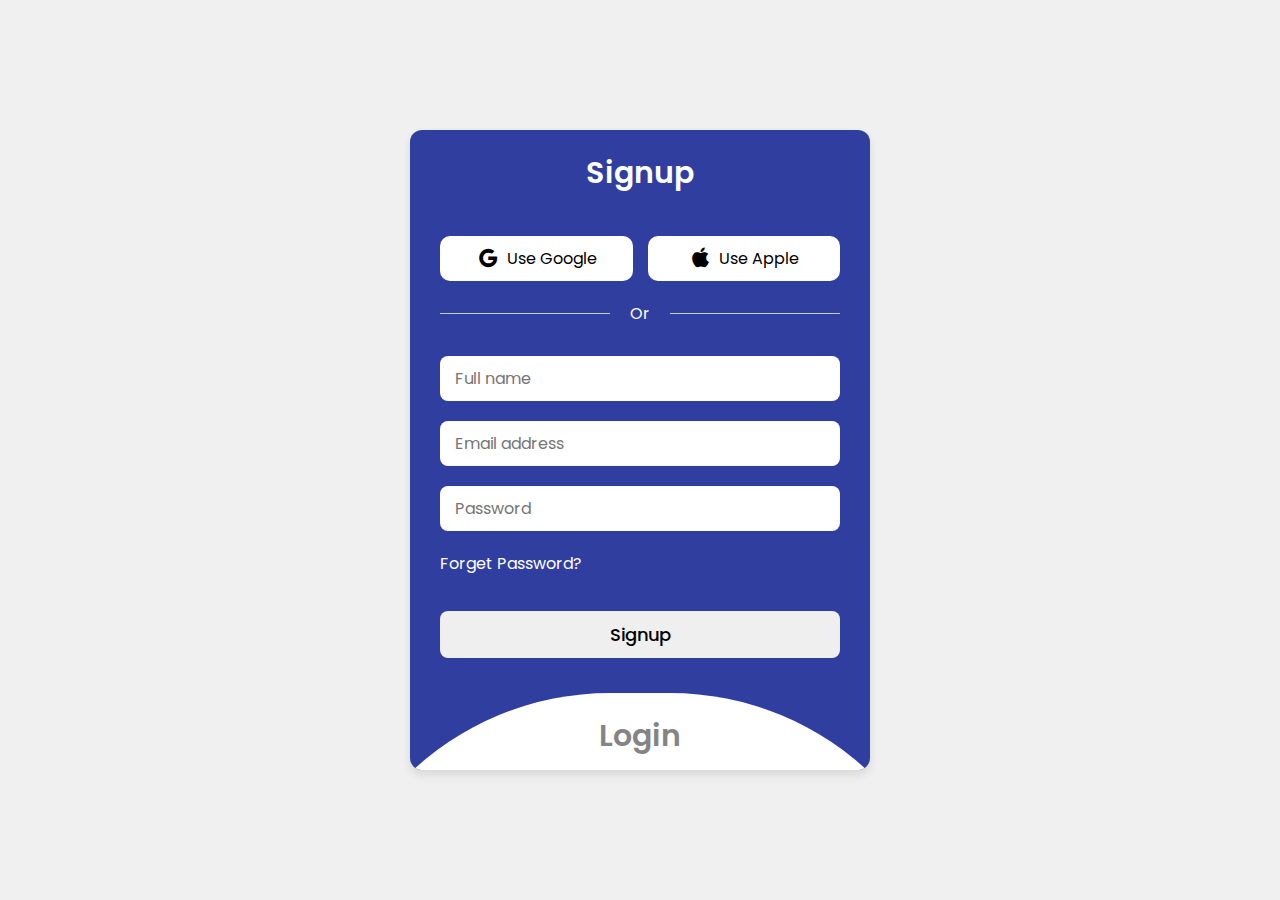
<file: index.html>
<!DOCTYPE html>
<html lang="en">

<head>
    <meta charset="UTF-8">
    <meta name="viewport" content="width=device-width, initial-scale=1.0">
    <link href='https://unpkg.com/boxicons@2.1.4/css/boxicons.min.css' rel='stylesheet'>
    <link rel="stylesheet" href="./css/style.css">
    <title>Animated Login</title>
</head>

<body>

    <div class="container">
        <div class="signup-section">
            <header>Signup</header>

            <div class="social-buttons">
                <button><i class='bx bxl-google'></i> Use Google</button>
                <button><i class='bx bxl-apple'></i> Use Apple</button>
            </div>

            <div class="separator">
                <div class="line"></div>
                <p>Or</p>
                <div class="line"></div>
            </div>

            <form >
                <input type="text" placeholder="Full name" required>
                <input type="email" placeholder="Email address" required>
                <input type="password" placeholder="Password" required>
                <a href="#">Forget Password?</a>
                <button type="submit" class="btn">Signup</button>
            </form>

        </div>

        <div class="login-section">
            <header>Login</header>

            <div class="social-buttons">
                <button><i class='bx bxl-google'></i> Use Google</button>
                <button><i class='bx bxl-apple'></i> Use Apple</button>
            </div>

            <div class="separator">
                <div class="line"></div>
                <p>Or</p>
                <div class="line"></div>
            </div>

            <form>
                <input type="email" id="username" placeholder="Email address" required>
                <input type="password" id="password"  placeholder="Password" required>
                <a href="#">Forget Password?</a>
                <button type="button" class="btn" onclick="validateAndRedirect()">Login</button>
            </form>

        </div>

    </div>


    <script src="./javascripts/script.js"></script>
</body>

</html>
</file>
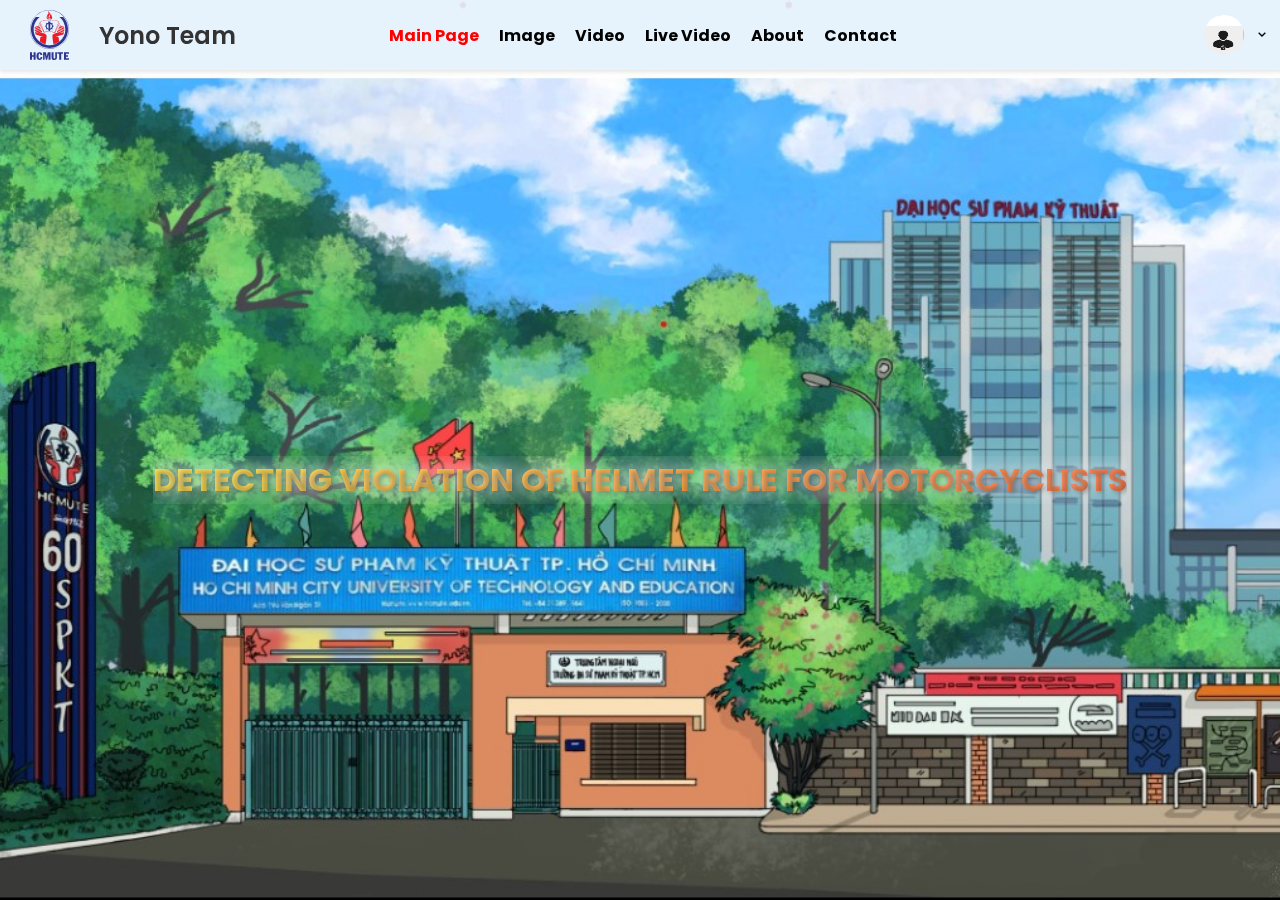
<file: main.html>
<!DOCTYPE html>
<html lang="en">
<head>
    <meta charset="UTF-8">
    <meta name="viewport" content="width=device-width, initial-scale=1.0">
    <title>Yono Team</title>
    <link rel="stylesheet" href="./css/mainpage.css">
    <link href='https://unpkg.com/boxicons@2.0.9/css/boxicons.min.css' rel='stylesheet'>
    <link href="https://fonts.googleapis.com/css2?family=Poppins:wght@400;600&display=swap" rel="stylesheet">
</head>
<body>
    <div class="navbar">
        <div class="logo">
            <img src="./image/logo-hcmute-inkythuatso.svg" alt="Yono Team Logo">
            <span>Yono Team</span>
        </div>
        <div class="menu">
            <a href="#" class="main-page">Main Page</a>
            <a href="#image" id="image-link" class="redirect-login">Image</a>
            <a href="#video" id="video-link" class="redirect-login">Video</a>
            <a href="#live" id="live-link" class="redirect-login">Live Video</a>
            <a href="#" id="about-link">About</a>
            <a href="#">Contact</a>
        </div>
        <div class="profile">
            <img src="./image/profile.jpg" alt="Profile Picture" class="profile-picture">
            <div class="dropdown">
                <i class='bx bx-chevron-down'></i>
                <div class="dropdown-content">
                    <a href="#">Profile</a>
                    <a href="#">Settings</a>
                    <a href="#" class="logout">Logout</a>
                </div>
            </div>
        </div>
    </div>
    <div class="main-content">
        <h1>DETECTING VIOLATION OF HELMET RULE FOR MOTORCYCLISTS</h1>
    </div>
    
    <!-- Image Modal -->
    <div id="image-modal" class="modal">
        <div class="modal-content">
            <span class="close">&times;</span>
            <div class="sidebar">
                <label><input type="checkbox" class="yolo-checkbox" value="yolo7n"> yolo7n</label><br>
                <label><input type="checkbox" class="yolo-checkbox" value="yolo8n"> yolo8n</label><br>
                <label><input type="checkbox" class="yolo-checkbox" value="yolo9n"> yolo9n</label><br>
                <label><input type="checkbox" class="yolo-checkbox" value="yolo10n"> yolo10n</label><br>
                <label><input type="checkbox" class="yolo-checkbox" value="yolo11n"> yolo11n</label><br>
                <button type="button" class="btn" onclick="predictImage()">Inference</button>
            </div>
            <div class="main">
                <div class="io-container">
                    <div class="input" id="image-input">INPUT</div>
                    <input type="file" id="ImageInput" accept="image/*" style="display: none;">
                    <div class="output" id="image-output">OUTPUT</div>
                    <input type="file" id="ImageOutput" accept="image/*" style="display: none;">
                </div>
                <button class="drop-area" id="image-drop-area">
                    <div class="area">Drag and Drop Image Here</div>
                </button>
            </div>
        </div>
    </div>

    <!-- Video Modal -->
    <div id="video-modal" class="modal">
        <div class="modal-content">
            <span class="close">&times;</span>
            <div class="sidebar">
                <label><input type="checkbox"> yolo7n</label><br>
                <label><input type="checkbox"> yolo8n</label><br>
                <label><input type="checkbox"> yolo9n</label><br>
                <label><input type="checkbox"> yolo10n</label><br>
                <label><input type="checkbox"> yolo11n</label><br>
                <button type="button" class="btn" onclick="predictVideo()">Inference</button>
            </div>
            <div class="main">
                <div class="io-container">
                    <div class="input" id="video-input">INPUT</div>
                    <input type="file" id="VideoInput" accept="video/*" style="display:none">
                    <div class="output" id="video-output">OUTPUT</div>
                    <input type="file" id="VideoOutput" accept="video/*" style="display: none;">
                </div>
                <button class="drop-area" id="video-drop-area">
                    <div class="area">Drag and Drop Video Here</div>
                </button>
            </div>
        </div>
    </div>
    
    <!-- Live Video Modal -->
    <div id="live-modal" class="modal">
        <div class="modal-content">
            <span class="close">&times;</span>
            <div class="sidebar">
                <label><input type="checkbox"> yolo7n</label><br>
                <label><input type="checkbox"> yolo8n</label><br>
                <label><input type="checkbox"> yolo9n</label><br>
                <label><input type="checkbox"> yolo10n</label><br>
                <label><input type="checkbox"> yolo11n</label><br>
                <button class="btn">Inference</button>
            </div>
            <div class="main">
                <div class="io-container">
                    <div class="input">INPUT</div>
                    <!-- <button id="go-button-live" class="go-btn">Go</button> -->
                    <div class="output">OUTPUT</div>
                </div>
                <div class="drop-area">
                    <button class="area" onclick="">Drag and Drop Live Video Here </button>
                </div>
            </div>
        </div>
    </div>
    
    <script src="./javascripts/mainpage.js"></script>
    <script src="./javascripts/image_predict.js"></script>
    <script src="./javascripts/video_predict.js"></script>
    <script src="http://ajax.googleapis.com/ajax/libs/jquery/1.11.1/jquery.min.js"></script>
</body>
</html>
</file>
<file: css/style.css>
@import url('https://fonts.googleapis.com/css2?family=Poppins:wght@300;400;500;600;700;800&display=swap');

*{
    margin: 0;
    padding: 0;
    box-sizing: border-box;
    font-family: 'Poppins', sans-serif;
}

a{
    text-decoration: none;
}

body{
    height: 100vh;
    display: flex;
    align-items: center;
    justify-content: center;
    background: #f0f0f0;
}

.container{
    position: relative;
    width: 460px;
    height: 640px;
    border-radius: 12px;
    padding: 20px 30px 120px;
    background: #303f9f;
    box-shadow: 0 5px 10px rgba(0, 0, 0, 0.1);
    overflow: hidden;
}

.login-section{
    position: absolute;
    left: 50%;
    bottom: -88%;
    transform: translateX(-50%);
    width: calc(100% + 180px);
    padding: 20px 140px;
    background: #fff;
    border-radius: 290px;
    height: 100%;
    transition: all 0.6s ease;
}

.login-section header,
.signup-section header{
    font-size: 30px;
    text-align: center;
    color: #fff;
    font-weight: 600;
    cursor: pointer;
}

.login-section header{
    color: #333;
    opacity: 0.6;
}

.social-buttons{
    margin-top: 40px;
    display: flex;
    align-items: center;
    gap: 15px;
}

.social-buttons button{
    width: 100%;
    padding: 10px;
    background: #fff;
    border: none;
    border-radius: 10px;
    font-size: 16px;
    display: flex;
    align-items: center;
    justify-content: center;
    gap: 6px;
    cursor: pointer;
}

.login-section .social-buttons button{
    border: 1px solid #000;
}

.login-section .social-buttons button i,
.signup-section .social-buttons button i{
    font-size: 25px;
}

.separator{
    margin-top: 20px;
    display: flex;
    align-items: center;
    gap: 20px;
}

.separator .line{
    width: 100%;
    height: 1px;
    background: #ccc;
}

.separator p{
    color: #fff;
}

.login-section .separator p{
    color: #000;
}

.container form{
    display: flex;
    flex-direction: column;
    gap: 20px;
    margin-top: 30px;
}

form input{
    outline: none;
    border: none;
    padding: 10px 15px;
    font-size: 16px;
    color: #333;
    font-weight: 400;
    border-radius: 8px;
    background: #fff;
}

.login-section input{
    border: 1px solid #aaa;
}

form a{
    color: #333;
}

.signup-section form a{
    color: #fff;
}

form .btn{
    margin-top: 15px;
    border: none;
    padding: 10px 15px;
    border-radius: 8px;
    font-size: 18px;
    font-weight: 500;
    cursor: pointer;
}

.login-section .btn{
    background: #303f9f;
    color: #fff;
    border: none;
}

.container.active .login-section{
    bottom: -12%;
    border-radius: 220px;
    box-shadow: 0 -5px 10px rgba(0, 0, 0, 0.1);
}

.container.active .login-section header{
    opacity: 1;
}

.container.active .signup-section header{
    opacity: 0.6;
}
</file>
<file: css/mainpage.css>
body {
    font-family: 'Poppins', Arial, sans-serif;
    margin: 0;
    padding: 0;
    display: flex;
    flex-direction: column;
    align-items: center;
    justify-content: center;
    height: 100vh;
    background-image: url("../image/hcmute.jpg");
    background-size: cover;
    background-attachment: fixed;
    background-position: center;
}

.navbar {
    background-color: rgba(227, 242, 253, 0.9);
    padding: 10px;
    width: 100%;
    display: flex;
    align-items: center;
    box-shadow: 0 2px 4px rgba(0,0,0,0.1);
    position: fixed;
    top: 0;
    left: 0;
    z-index: 1000;
}

.navbar .logo {
    display: flex;
    align-items: center;
    margin-left: 20px;
}

.navbar .logo img {
    height: 50px;
    margin-right: 30px;
}

.navbar .logo span {
    font-size: 1.5em; /* Larger font size */
    font-weight: 600; /* Semi-bold weight */
    color: #333; /* Darker color for better visibility */
}

.navbar .menu {
    display: flex;
    gap: 20px;
    margin: auto;
}

.navbar .menu a {
    text-decoration: none;
    color: #000;
    font-weight: bold;
    display: flex;
    align-items: center;
}

.navbar .menu a.main-page {
    font-weight: bolder;
    color: #ff0000;
}

.navbar .profile {
    display: flex;
    align-items: center;
    margin-left: auto;
    margin-right: 20px;
    position: relative;
}

.navbar .profile img {
    height: 40px;
    width: 40px;
    border-radius: 50%;
    margin-right: 10px;
    cursor: pointer;
}

.navbar .profile .dropdown {
    position: relative;
}

.navbar .profile .dropdown i {
    cursor: pointer;
}

.navbar .profile .dropdown-content {
    display: none;
    position: absolute;
    right: 0;
    background-color: #fff;
    box-shadow: 0 8px 16px rgba(0, 0, 0, 0.2);
    z-index: 1;
    min-width: 160px;
    text-align: left;
    border-radius: 8px;
    overflow: hidden;
}

.navbar .profile .dropdown-content a {
    color: black;
    padding: 12px 16px;
    text-decoration: none;
    display: block;
    transition: background-color 0.3s ease;
}

.navbar .profile .dropdown-content a:hover {
    background-color: #f1f1f1;
}

.navbar .profile:hover .dropdown-content {
    display: block;
}

.main-content {
    display: flex;
    align-items: center;
    justify-content: center;
    height: 100%;
    width: 100%;
    text-align: center;
    color: #000;
    padding-top: 60px;
    overflow: hidden;
}
/* Modal Styles */
/* Style for modal background */
.modal {
    display: none; /* Ensure modals are hidden by default */
    align-items: center;
    justify-content: center;
    position: fixed;
    z-index: 1;
    left: 0;
    top: 0;
    width: 100%;
    height: 100%;
    overflow: auto;
    background-color: rgba(0, 0, 0, 0.5);
}

/* Style for modal content */
.modal-content {
    background: linear-gradient(135deg, #e0dbdb, #ad7474);
    margin: 10% auto;
    padding: 20px;
    border: 1px solid #ccc;
    width: 80%;
    display: flex;
    border-radius: 10px;
    position: relative;
    flex-direction: row;
    box-shadow: 0 4px 8px rgba(0, 0, 0, 0.1);
}

/* Style for close button */
.close {
    color: #888;
    position: absolute;
    top: 10px;
    right: 20px;
    font-size: 28px;
    font-weight: bold;
    cursor: pointer;
}

.close:hover,
.close:focus {
    color: black;
    text-decoration: none;
    cursor: pointer;
}

/* Style for sidebar */
.sidebar {
    flex: 1;
    padding: 20px;
    background-color: #f0f4f8;
    border-right: 1px solid #ccc;
    border-radius: 10px 0 0 10px;
    display: flex;
    flex-direction: column;
    gap: 10px;
    box-shadow: 2px 0 5px rgba(0, 0, 0, 0.1);
}

.sidebar label {
    display: block;
    font-size: 16px;
    cursor: pointer;
}

.sidebar .btn {
    margin-top: 20px;
    padding: 10px 20px;
    background-color: #007bff;
    color: white;
    border: none;
    border-radius: 5px;
    cursor: pointer;
    font-size: 16px;
    text-align: center;
    box-shadow: 0 2px 4px rgba(0, 0, 0, 0.1);
}

.sidebar .btn:hover {
    background-color: #0056b3;
}

/* Style for main content */
.main {
    flex: 3;
    padding: 20px;
    display: flex;
    flex-direction: column;
    gap: 20px;
}

/* Container for input and output sections */
.io-container {
    display: flex;
    justify-content: space-between;
    gap: 20px;
    flex-grow: 1;
    height: calc(100% - 20px - 20px); /* Subtracting the height of drop area and gap */
}

/* Style for input and output sections */
.input, .output {
    flex: 1;
    padding: 0px; /* Remove padding to avoid extra space */
    border-radius: 5px;
    font-size: 18px;
    color: #333;
    background-color: #f0f4f8;
    border: 1px solid #ccc;
    display: flex;
    justify-content: center;
    align-items: center;
    box-shadow: 0 2px 4px rgba(0, 0, 0, 0.1);
    overflow: hidden; /* Hide overflow to ensure the image fits */
}

.input {
    background-color: #e1f7f9;
}
.output {
    background-color: #e8f5e9;
}
/* Style for the image to make it responsive */
.input img {
    max-width: 100%;
    max-height: 100%;
    object-fit: contain;
}

.output img {
    max-width: 100%;
    max-height: 100%;
    object-fit: contain;
}

/* Style for drop area */
.drop-area {
    border: 2px dashed #007bff;
    border-radius: 10px;
    padding: 50px;
    background-color: #e9f7fe;
    text-align: center;
    height: 20px; /* Set drop area height to 20px */
    margin-bottom: 20px;
    box-shadow: 0 2px 4px rgba(0, 0, 0, 0.1);
}

.drop-area .area {
    font-size: 18px;
    color: hsl(211, 100%, 50%);
    line-height: 20px; /* Center text vertically in drop area */
}

.drop-area:hover {
    background-color: #d6f0fa;
    cursor: pointer;
}

/* Style for Go button */
.go-btn {
    align-self: center;
    padding: 10px 20px;
    background-color: #28a745;
    color: white;
    border: none;
    border-radius: 5px;
    cursor: pointer;
    font-size: 16px;
    box-shadow: 0 2px 4px rgba(0, 0, 0, 0.1);
}

.go-btn:hover {
    background-color: #218838;
}

.main-content h1 {
    font-size: 2em;
    white-space: nowrap;
    overflow: hidden;
    box-sizing: border-box;
    animation: marquee 15s linear infinite;
    text-shadow: 2px 2px 5px rgba(0,0,0,0.3), 0 0 10px rgba(255,255,255,0.3), 0 0 20px rgba(255,255,255,0.5), 0 0 30px rgba(255,255,255,0.7);
    background: linear-gradient(to right, #FFD700 0%, #FF4500 100%);
    -webkit-background-clip: text;
    -webkit-text-fill-color: transparent;
}

@keyframes marquee {
    0% {
        transform: translateX(100%);
    }
    100% {
        transform: translateX(-100%);
    }
}
</file>
